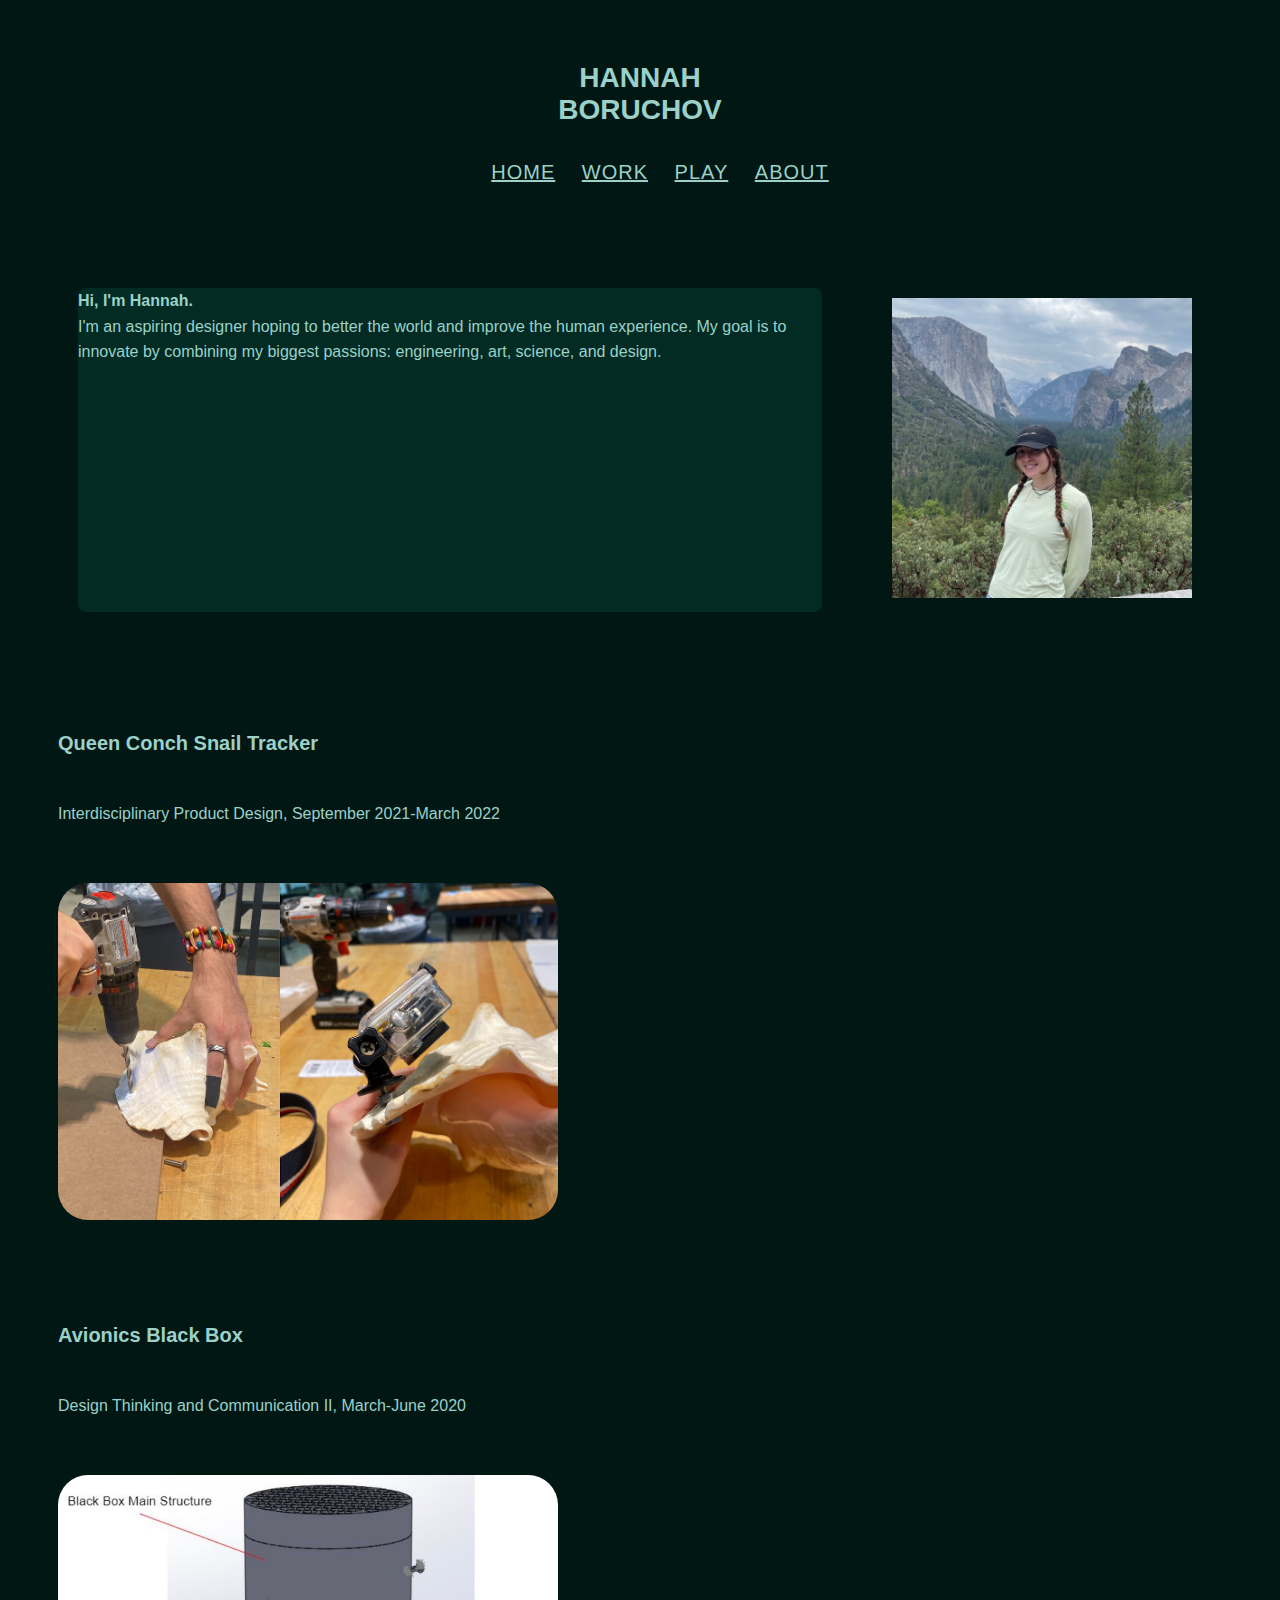
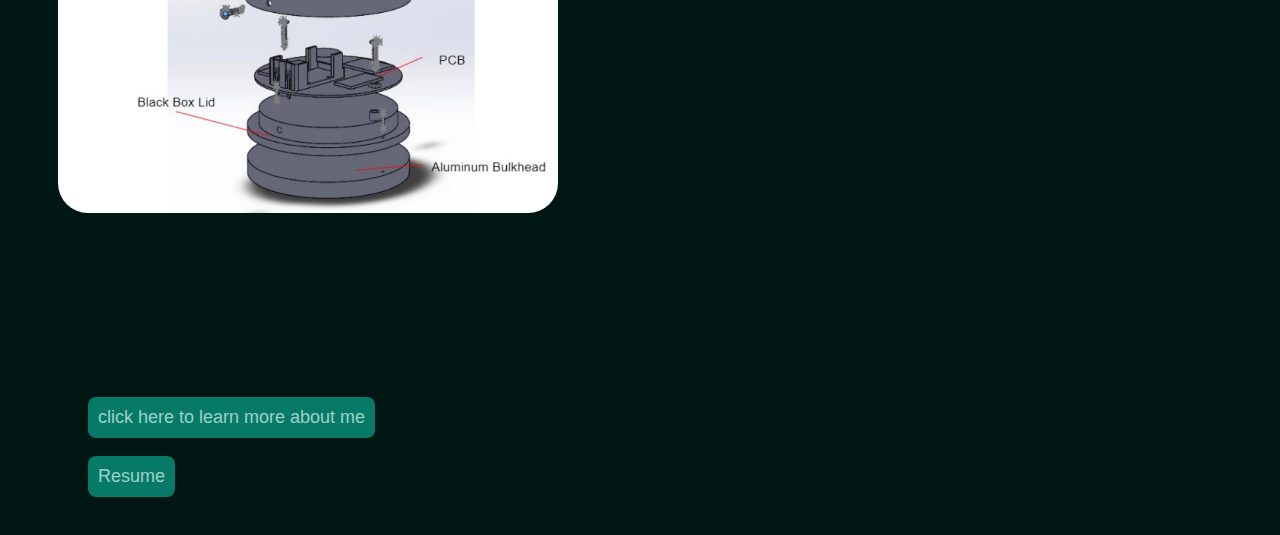
<file: index.html>
<!DOCTYPE html>
<html>
	<head>
		<title>HB Portfolio</title>
		<link rel="stylesheet" href="portfolio.css">
	<body href="portfolio.css">
        <header id="header">
            <div id="logo">
            </div>
            <div id="name">
                Hannah
                <br>
                Boruchov
            </div>
            <div id="top-nav" role="navigation">
                <nav class="main-nav">
                    <ul>
                        <li nav aria-current=page tabIndex=0>
                            <a href="index.html">Home</a>
                        </li>   
                        <li tabIndex=1>
                            <a href="portfolio_work.html">Work</a>
                        </li>
                        <li tabIndex=2>
                            <a href="portfolio_play.html">Play</a>
                        </li>
                        <li tabIndex=3>
                            <a href="portfolio_about.html">About</a>
                        </li>
                    </ul>
                </nav>
            </div>
        </header>
        <div class="page-divider"></div>
        <div class="container">
            <p class="intro">
                <strong class="hi">Hi, I'm Hannah.</strong>
                <br>
                I'm an aspiring designer hoping to better the world and improve the human experience. 
                My goal is to innovate by combining my biggest passions: engineering, art, science, and design.
            </p>
            <div class="picture">
                <img src="images/me_elcap.JPG">
            </div>
        </div>
        <section id="work">
            <div class="conch">
                <h1 class="section-title">
                    Queen Conch Snail Tracker
                </h1>
                <h2 class="heading2">
                    Interdisciplinary Product Design, September 2021-March 2022
                </h2>
                <a href="portfolio_work.html" class="project">
                    <div  class="projectimage">
                        <img src="images/queenconch/finalconch.jpg">
                    </div>
                </a>
            </div>
            <div class="DTC2">
                <h1 class="section-title">
                    Avionics Black Box
                </h1>
                <h2 class="heading2">
                    Design Thinking and Communication II, March-June 2020
                </h2>
                <a href="portfolio.html" class="project">
                    <div  class="projectimage">
                        <img src="images/DTCII/BBCAD.jpg">
                    </div>
                </a>
            </div>
        </section>
        <section id="about">
            <div class="container mt-4 pt-4">
                <div class="row">
                    <div class="text">
                        <a href="portfolio_about.html" class="resume"> 
                            click here to learn more about me
                        </a>
                    <div class="page-divider"></div>
                    <br>
                    <a href="HannahBoruchovResume.pdf" class="resume">Resume</a>
                    </div>
                    
                </div>
                
        </section>

	</body>

</html>
</file>
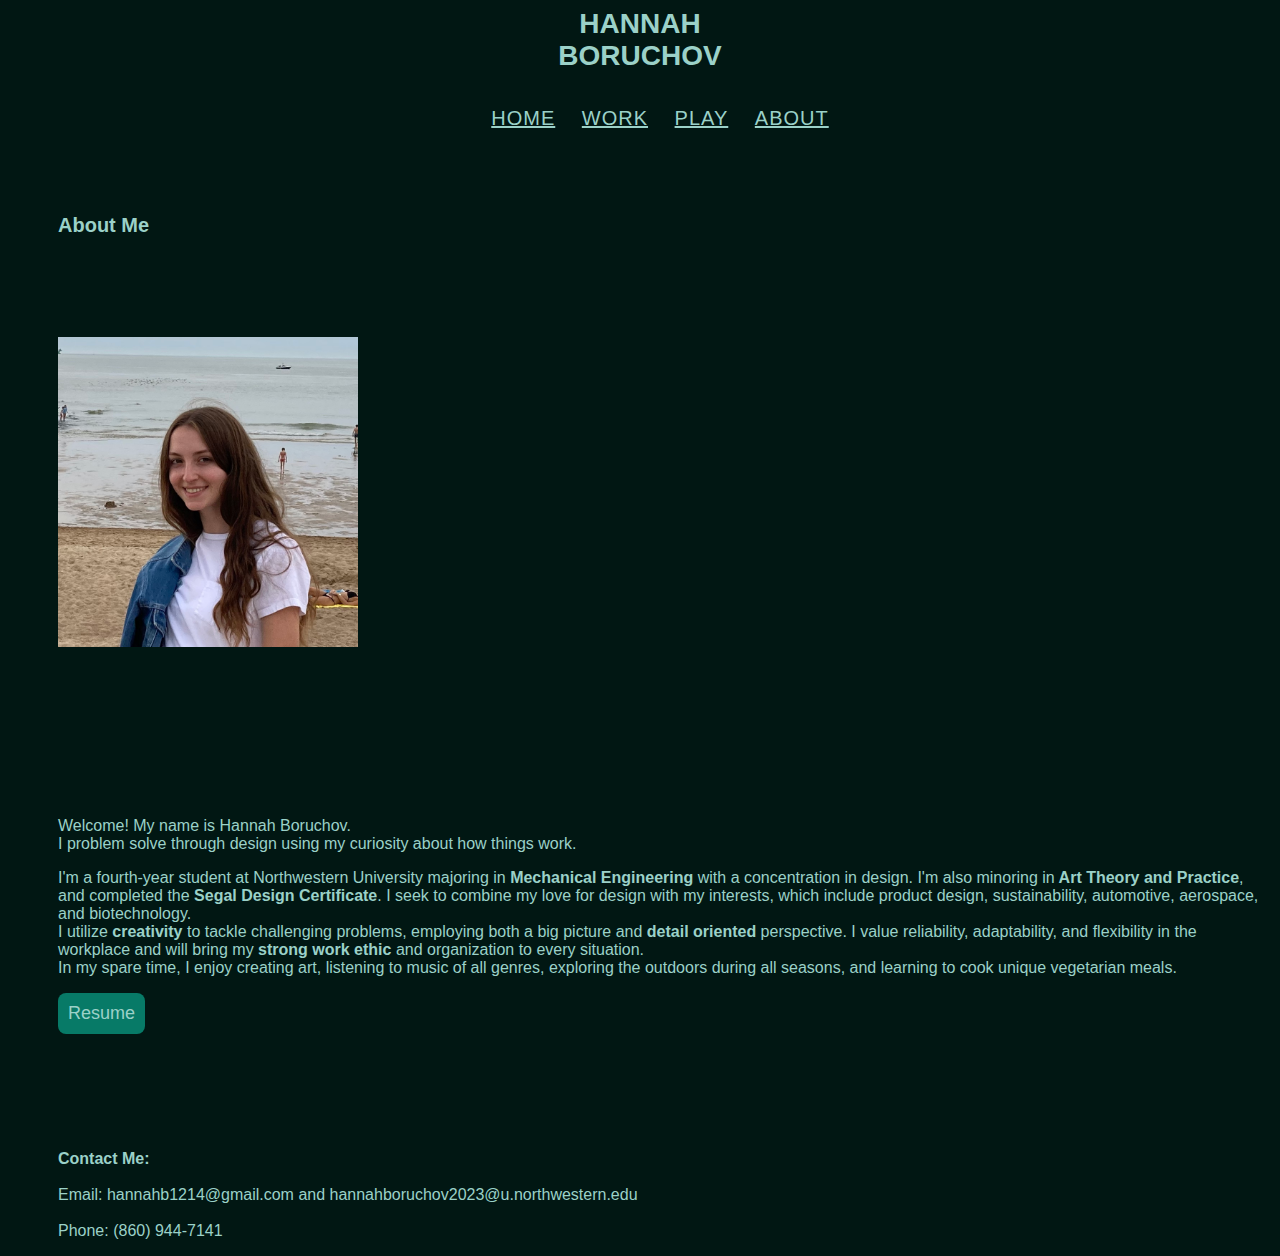
<file: portfolio_about.html>
<!DOCTYPE html>
<html>
	<head>
		<title>HB Portfolio</title>
		<link rel="stylesheet" href="portfolio.css">
	<body href="portfolio.css">
        <header id="header">

            <div id="name">
                Hannah
                <br>
                Boruchov
            </div>
            <div id="top-nav" role="navigation">
                <nav class="main-nav">
                    <ul>
                        <li nav aria-current=page tabIndex=0>
                            <a href="index.html">Home</a>
                        </li>   
                        <li tabIndex=1>
                            <a href="portfolio_work.html">Work</a>
                        </li>
                        <li tabIndex=2>
                            <a href="portfolio_play.html">Play</a>
                        </li>
                        <li tabIndex=3>
                            <a href="portfolio_about.html">About</a>
                        </li>
                    </ul>
                </nav>
            </div>
        </header>
        <div class="page-divider"></div>
        <section id="about">
            <div>
                <h1 class="section-title">About Me</h1>
                <div class="row">
                    <div class="picture">
                        <img src="images/about.jpg">
                    </div>
                    <div class="text">
                        <p> 
                            Welcome! My name is Hannah Boruchov.
                            <br>
                            I problem solve through design using my curiosity about how things work.
                        </p>
                        <p>
                            I'm a fourth-year student at Northwestern University majoring in <strong>Mechanical 
                            Engineering</strong> with a concentration in design. I'm also minoring in<strong>
                            Art Theory and Practice</strong>, and completed the <strong>Segal Design Certificate</strong>. 
                            I seek to combine my love for design with my interests, which include product design, sustainability,
                            automotive, aerospace, and biotechnology. 
                            <br>
                            I utilize <strong>creativity</strong> to tackle challenging problems, employing both a 
                            big picture and <strong>detail oriented</strong> perspective. I value reliability, adaptability, 
                            and flexibility in the workplace and will bring my <strong>strong work ethic</strong> and organization
                            to every situation. 
                            <br>
                            In my spare time, I enjoy creating art, listening to music of all genres, exploring the outdoors 
                            during all seasons, and learning to cook unique vegetarian meals.
                        
                        </p>
                    <a href="HannahBoruchovResume.pdf" class="resume">Resume</a>
                    </div>
                    
                </div>
                <p class="text">
                    <strong>Contact Me:</strong>
                    <br>
                    <br>
                    Email: hannahb1214@gmail.com and hannahboruchov2023@u.northwestern.edu
                    <br>
                    <br>
                    Phone: (860) 944-7141
                </p>
            </div>
                
        </section>
	</body>

</html>
</file>
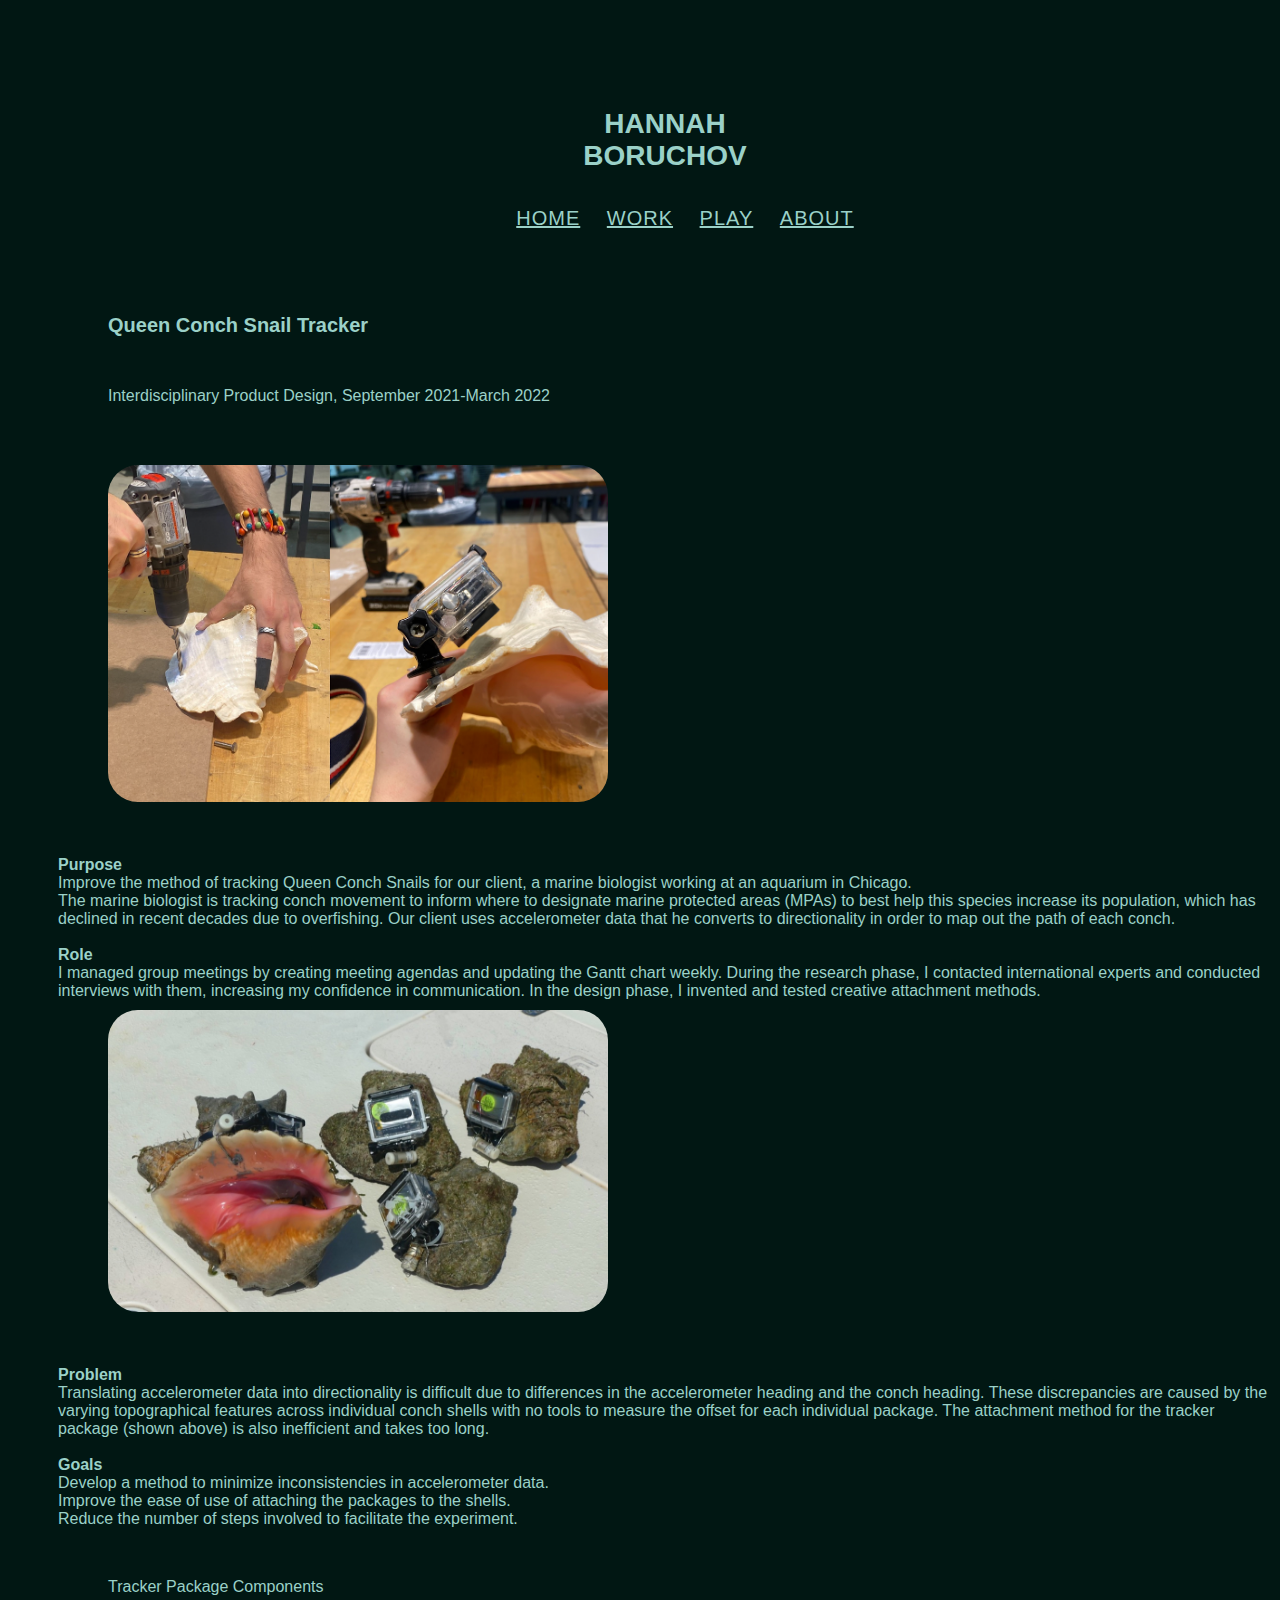
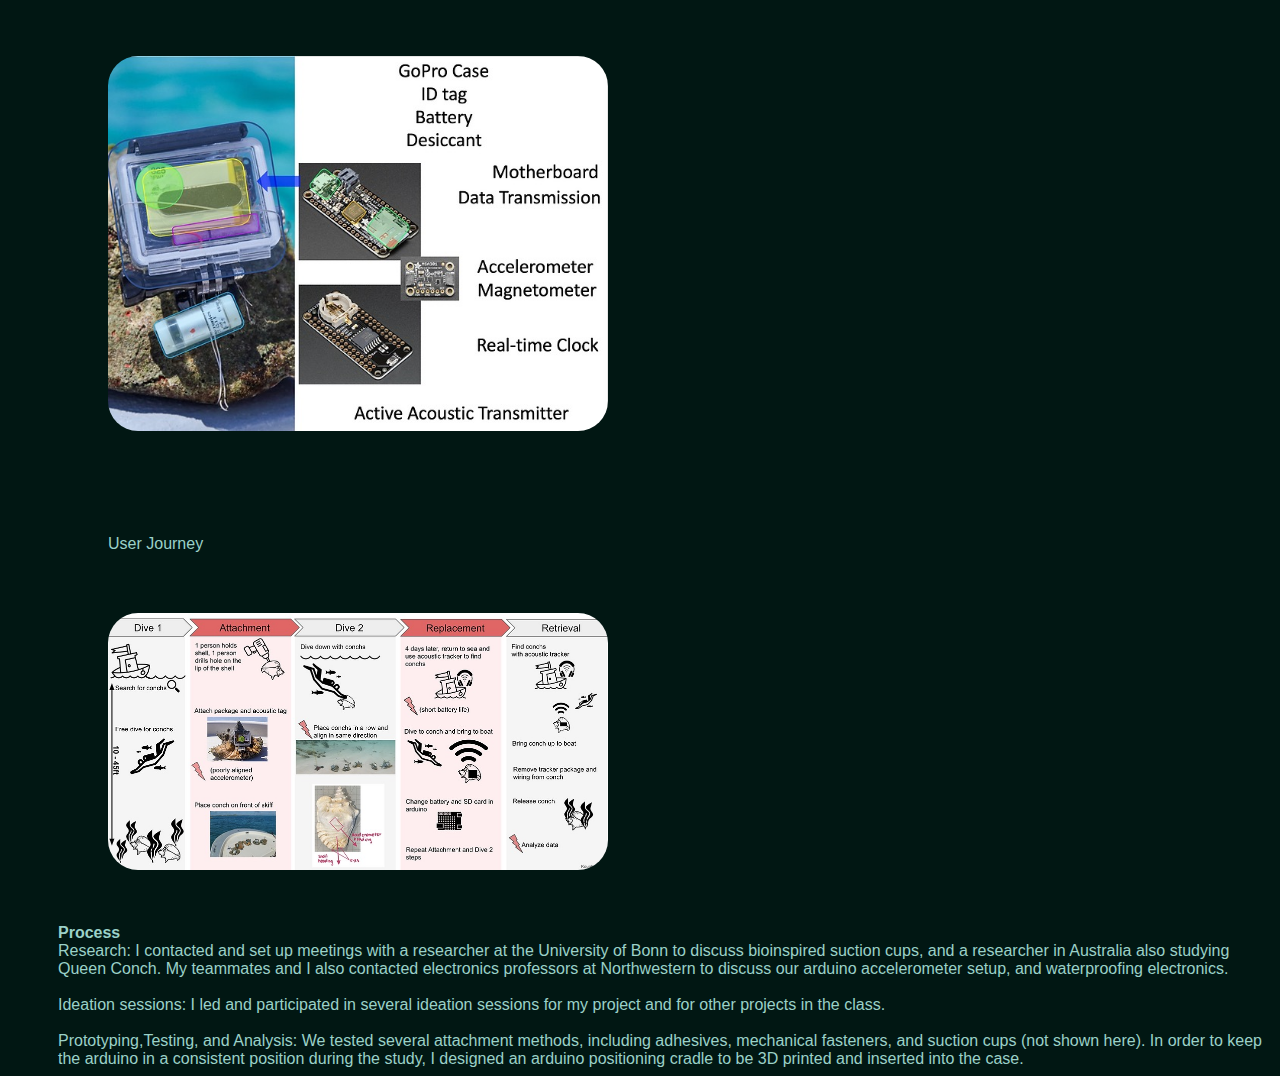
<file: portfolio_work.html>
<!DOCTYPE html>
<html>
	<head>
		<title>HB Portfolio</title>
		<link rel="stylesheet" href="portfolio.css">
	<body href="portfolio.css">
        <header id="header">
            <div id="name">
                Hannah
                <br>
                Boruchov
            </div>
            <div id="top-nav" role="navigation">
                <nav class="main-nav">
                    <ul>
                        <li nav aria-current=page tabIndex=0>
                            <a href="index.html">Home</a>
                        </li>   
                        <li tabIndex=1>
                            <a href="portfolio_work.html">Work</a>
                        </li>
                        <li tabIndex=2>
                            <a href="portfolio_play.html">Play</a>
                        </li>
                        <li tabIndex=3>
                            <a href="portfolio_about.html">About</a>
                        </li>
                    </ul>
                </nav>
            </div>
        </header>
        <div class="page-divider"></div>
        <section>
            <h1 class="section-title">
                Queen Conch Snail Tracker
            </h1>
            <h2 class="heading2">
                Interdisciplinary Product Design, September 2021-March 2022
            </h2>
            <div  class="projectimage">
                <img src="images/queenconch/finalconch.jpg">
            </div>
            <body class="text">
                <strong>Purpose</strong>
                <br>
                Improve the method of tracking Queen Conch Snails for our client, a marine biologist working at an aquarium in Chicago. 
                <br>
                The marine biologist is tracking conch movement to inform where to designate marine protected areas (MPAs) to best help this species increase its population, which has declined in recent decades due to overfishing. Our client uses accelerometer data that he converts to directionality in order to map out the path of each conch.
                <br>
                <br>
                <strong>Role</strong>
                <br>
                I managed group meetings by creating meeting agendas and updating the Gantt chart weekly. During the research phase, I contacted international experts and conducted interviews with them, increasing my confidence in communication. In the design phase, I invented and tested creative attachment methods.
            </body>
            <div class="projectimage">
                <img src="images/queenconch/conch_beforerelease.jpg">
            </div>
            <body class="text">
                <strong>Problem</strong>
                <br>
                Translating accelerometer data into directionality is difficult due to differences in the accelerometer heading and the conch heading. These discrepancies are caused by the varying topographical features across individual conch shells with no tools to measure the offset for each individual package. The attachment method for the tracker package (shown above) is also inefficient and takes too long.
                <br>
                <br>
                <strong>Goals</strong>
                <br>
                Develop a method to minimize inconsistencies in accelerometer data.
                <br>
                Improve the ease of use of attaching the packages to the shells.
                <br>
                Reduce the number of steps involved to facilitate the experiment.
            </body>
            <h3 class="heading2">
                Tracker Package Components
            </h3>
            <div class="projectimage">
                <img src="images/queenconch/trackerpackagecomponents.jpg">
            </div>
            <h3 class="heading2">
                User Journey
            </h3>
            <div class="projectimage">
                <img src="images/queenconch/conchuserjourney.jpg">
            </div>
            <body class="text">
                <strong>Process</strong>
                <br>
                Research: I contacted and set up meetings with a researcher at the University of Bonn to discuss bioinspired suction cups, and a researcher in Australia also studying Queen Conch. My teammates and I also contacted electronics professors at Northwestern to discuss our arduino accelerometer setup, and waterproofing electronics. 
                <br>
                <br>
                Ideation sessions: I led and participated in several ideation sessions for my project and for other projects in the class. 
                <br>
                <br>
                Prototyping,Testing, and Analysis: We tested several attachment methods, including adhesives, mechanical fasteners, and suction cups (not shown here). In order to keep the arduino in a consistent position during the study, I designed an arduino positioning cradle to be 3D printed and inserted into the case. 
            </body>
        </section>
	</body>

</html>
</file>
<file: portfolio.css>
body{
    background-color: #011713;
    background-repeat: no-repeat;
	font-family: Helvetica, sans-serif;
    color: #9bd1c8;
    font-size:25;
}
#logo{
    max-width:5px;
    margin-top: 50px;
    margin-left:50px;
    display:inline-block
}
#name{
    text-transform:uppercase;
    font-size: 28px;
    letter-spacing: normal;
    display: flex;
    align-items: center;
    justify-content: center;
    font-weight: bold;
    text-align: center;
}
.main-nav{
    font-weight: 400;
    font-style: normal;
    line-height: 1.6em;
    font-size: 20px;
    text-transform: uppercase;
    letter-spacing: 1px;
    display: flex;
    align-items: center;
    justify-content: center;
    text-align: center;
    
    
}
.main-nav li{
    display:inline;
    text-decoration: none;
}
.main-nav a{
    display:inline-block;
    padding:10px;
    color:#9bd1c8;
}

.intro{
    color: #9bd1c8;
    margin:40px;
    line-height: 1.6;
    line-break: normal;
    margin-right:20px;
    grid-column-start: 1;
    background-color: #022b24;
    border-spacing: 5px;
    border: 2px #077a67;
    border-radius: 8px;

}
.hi{
    font-size: 33;
}
.picture img{
    max-width:300px;
    padding:50px;
    grid-column-end: 2;
}
.container{
    display: inline-grid;
    grid-template-columns:auto auto;
    padding:30px;
}
.section-title{
    font-weight:bold;
    font-size: 20px;
    text-align: left;
    margin:50px;
    justify-content: left;
}
.heading2{
    font-weight:lighter;
    font-size: 16px;
    text-align: left;
    margin:50px;
    justify-content: left;
}

.projectimage img{
    max-width:500px;
    justify-content:left;
    margin:50px;
    margin-top:10px;
    cursor:pointer;
    border:#9bd1c8 10px;
    border-radius: 30px;
}
.imageAboutPage img{
    max-width:400px;
    justify-content: left;
}

.text{
    padding-top:100px;
    padding-left:50px;
}
.resume{
    background-color: #077a67;
    border:none;
    color:#9bd1c8;
    text-align:center;
    display:inline-block;
    font-size:18px;
    cursor:pointer;
    border: 2px #077a67;
    border-radius: 8px;
    padding: 10px 10px 10px 10px;
    text-decoration: none;
}
.project{
    cursor:pointer;
    border-color: #9bd1c8;
    border-width: 3px;
    border-radius: 5px;
}
</file>
